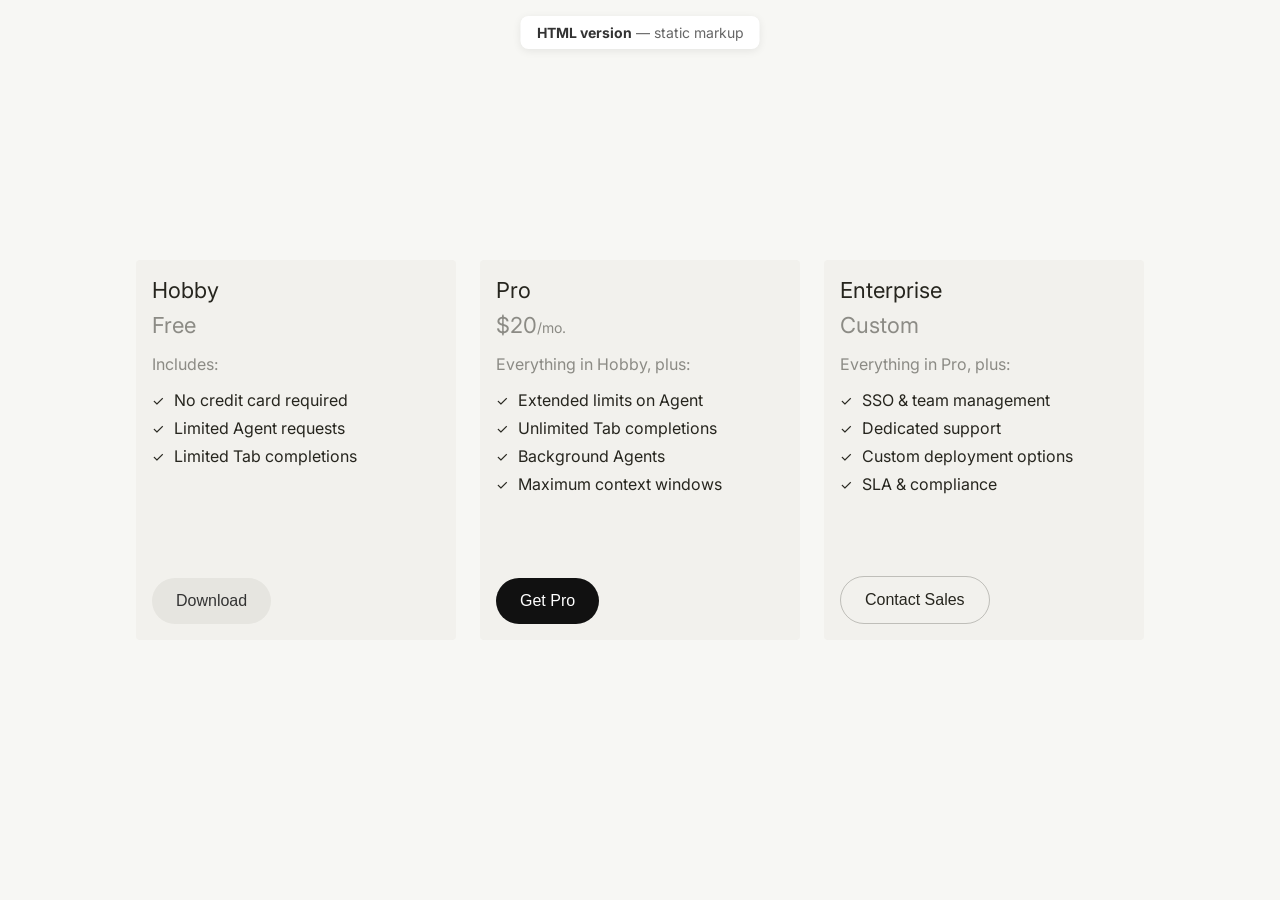
<file: index.html>
<!DOCTYPE html>
<html lang="en">
<head>
    <meta charset="UTF-8">
    <meta name="viewport" content="width=device-width, initial-scale=1.0">
    <title>Pricing Plans — HTML version</title>
    <!-- Fonts: Inter (Google Fonts) -->
    <link rel="preconnect" href="https://fonts.googleapis.com">
    <link rel="preconnect" href="https://fonts.gstatic.com" crossorigin>
    <link href="https://fonts.googleapis.com/css2?family=Inter:wght@400;500;600;700&display=swap" rel="stylesheet">
    <link rel="stylesheet" href="styles.css">
</head>
<body>
    <!-- Page badge: identifies this as the static HTML version -->
    <p class="page-label"><strong>HTML version</strong> — static markup</p>

    <!-- Pricing cards wrapper: holds all plan cards in a row -->
    <div class="cards-container">
        <!-- Card: Hobby plan -->
        <div class="card">
            <div class="card-top">
                <h3 class="card-title">Hobby</h3>
                <p class="card-price">
                    <span class="card-price-amount">Free</span>
                </p>
                <div class="card-content">
                    <p class="includes-text">Includes:</p>
                    <ul class="features-list">
                        <li>
                            <span class="checkmark">✓</span>
                            No credit card required
                        </li>
                        <li>
                            <span class="checkmark">✓</span>
                            Limited Agent requests
                        </li>
                        <li>
                            <span class="checkmark">✓</span>
                            Limited Tab completions
                        </li>
                    </ul>
                </div>
            </div>
            <button class="download-button secondary">Download</button>
        </div>

        <!-- Card: Pro plan -->
        <div class="card">
            <div class="card-top">
                <h3 class="card-title">Pro</h3>
                <p class="card-price">
                    <span class="card-price-amount">$20</span>
                    <span class="card-price-period">/mo.</span>
                </p>
                <div class="card-content">
                    <p class="includes-text">Everything in Hobby, plus:</p>
                    <ul class="features-list">
                        <li>
                            <span class="checkmark">✓</span>
                            Extended limits on Agent
                        </li>
                        <li>
                            <span class="checkmark">✓</span>
                            Unlimited Tab completions
                        </li>
                        <li>
                            <span class="checkmark">✓</span>
                            Background Agents
                        </li>
                        <li>
                            <span class="checkmark">✓</span>
                            Maximum context windows
                        </li>
                    </ul>
                </div>
            </div>
            <button class="download-button primary">Get Pro</button>
        </div>

        <!-- Card: Enterprise plan -->
        <div class="card">
            <div class="card-top">
                <h3 class="card-title">Enterprise</h3>
                <p class="card-price">
                    <span class="card-price-amount">Custom</span>
                </p>
                <div class="card-content">
                    <p class="includes-text">Everything in Pro, plus:</p>
                    <ul class="features-list">
                        <li>
                            <span class="checkmark">✓</span>
                            SSO &amp; team management
                        </li>
                        <li>
                            <span class="checkmark">✓</span>
                            Dedicated support
                        </li>
                        <li>
                            <span class="checkmark">✓</span>
                            Custom deployment options
                        </li>
                        <li>
                            <span class="checkmark">✓</span>
                            SLA &amp; compliance
                        </li>
                    </ul>
                </div>
            </div>
            <button class="download-button tertiary">Contact Sales</button>
        </div>
    </div>
</body>
</html>
</file>
<file: styles.css>
/* ============================================
   Base reset & layout
   ============================================ */
* {
    margin: 0;
    padding: 0;
    box-sizing: border-box;
}

/* Page background and centering */
body {
    font-family: 'Inter', -apple-system, BlinkMacSystemFont, 'Segoe UI', Roboto, sans-serif;
    background-color: #f7f7f4;
    display: flex;
    justify-content: center;
    align-items: center;
    min-height: 100vh;
    padding: 20px;
}

/* ============================================
   Cards container
   Horizontal row of pricing cards
   ============================================ */
.cards-container {
    display: flex;
    flex-direction: row;
    gap: 24px;
    flex-wrap: nowrap;
    justify-content: center;
    align-items: flex-start;
}

/* Single card: plan name, price, features, CTA */
.card {
    display: flex;
    flex-direction: column;
    min-height: 380px;
    background-color: #f2f1ed;
    border-radius: 4px;
    padding: 16px;
    width: 320px;
    flex-shrink: 0;
}

/* Card header area (title + price + content) */
.card-top {
    display: flex;
    flex-direction: column;
}

/* Plan name (e.g. Hobby, Pro) */
.card-title {
    font-size: 22px;
    line-height: 28px;
    font-weight: 400;
    color: #26251e;
    margin-bottom: 8px;
}

/* Price row: amount + period */
.card-price {
    font-size: 20px;
    color: rgba(38, 37, 30, 0.5);
    display: inline-flex;
    align-items: baseline;
}

.card-price-amount {
    font-size: 22px;
    font-weight: 400;
    color: rgba(38, 37, 30, 0.5);
}

.card-price-period {
    font-size: 14px;
    color: rgba(38, 37, 30, 0.5);
}

/* Features block: "Includes:" + list */
.card-content {
    margin-bottom: 32px;
}

/* "Includes:" / "Everything in Hobby, plus:" */
.includes-text {
    font-size: 16px;
    color: rgba(38, 37, 30, 0.5);
    margin: 16px 0px;
}

/* Bullet list of plan features */
.features-list {
    list-style: none;
    padding: 0;
}

.features-list li {
    display: flex;
    align-items: center;
    margin-bottom: 8px;
    font-size: 16px;
    color: #26251e;
}

/* Checkmark (✓) before each feature */
.checkmark {
    color: #26251e;
    font-size: 14px;
    margin-right: 10px;
    font-weight: 400;
}

/* ============================================
   Buttons (CTA)
   .secondary = default; .primary = dark; .tertiary = light stroke
   ============================================ */
.download-button {
    margin-top: auto;
    width: fit-content;
    background-color: #e6e5e0;
    border: none;
    border-radius: 999px;
    padding: 14px 24px;
    font-size: 16px;
    font-weight: 500;
    color: #333;
    cursor: pointer;
    transition: background-color 0.2s ease, border-color 0.2s ease;
}

.download-button:hover {
    background-color: #D8D6CE;
}

.download-button:active {
    background-color: #D8D6CE;
}

/* Primary CTA: dark background */
.download-button.primary {
    background-color: #111;
    color: #fff;
}

.download-button.primary:hover {
    background-color: #333;
}

.download-button.primary:active {
    background-color: #333;
}

/* Tertiary CTA: light stroke, light hover */
.download-button.tertiary {
    background-color: transparent;
    color: #26251e;
    border: 1px solid rgba(38, 37, 30, 0.25);
}

.download-button.tertiary:hover {
    background-color: rgba(38, 37, 30, 0.06);
    border-color: rgba(38, 37, 30, 0.35);
}

.download-button.tertiary:active {
    background-color: rgba(38, 37, 30, 0.1);
}

/* ============================================
   Page label (version badge)
   Fixed at top center
   ============================================ */
.page-label {
    position: fixed;
    top: 16px;
    left: 50%;
    transform: translateX(-50%);
    font-size: 14px;
    color: #666;
    background: #fff;
    padding: 8px 16px;
    border-radius: 8px;
    box-shadow: 0 2px 8px rgba(0,0,0,0.08);
}

.page-label strong {
    color: #333;
}
</file>
